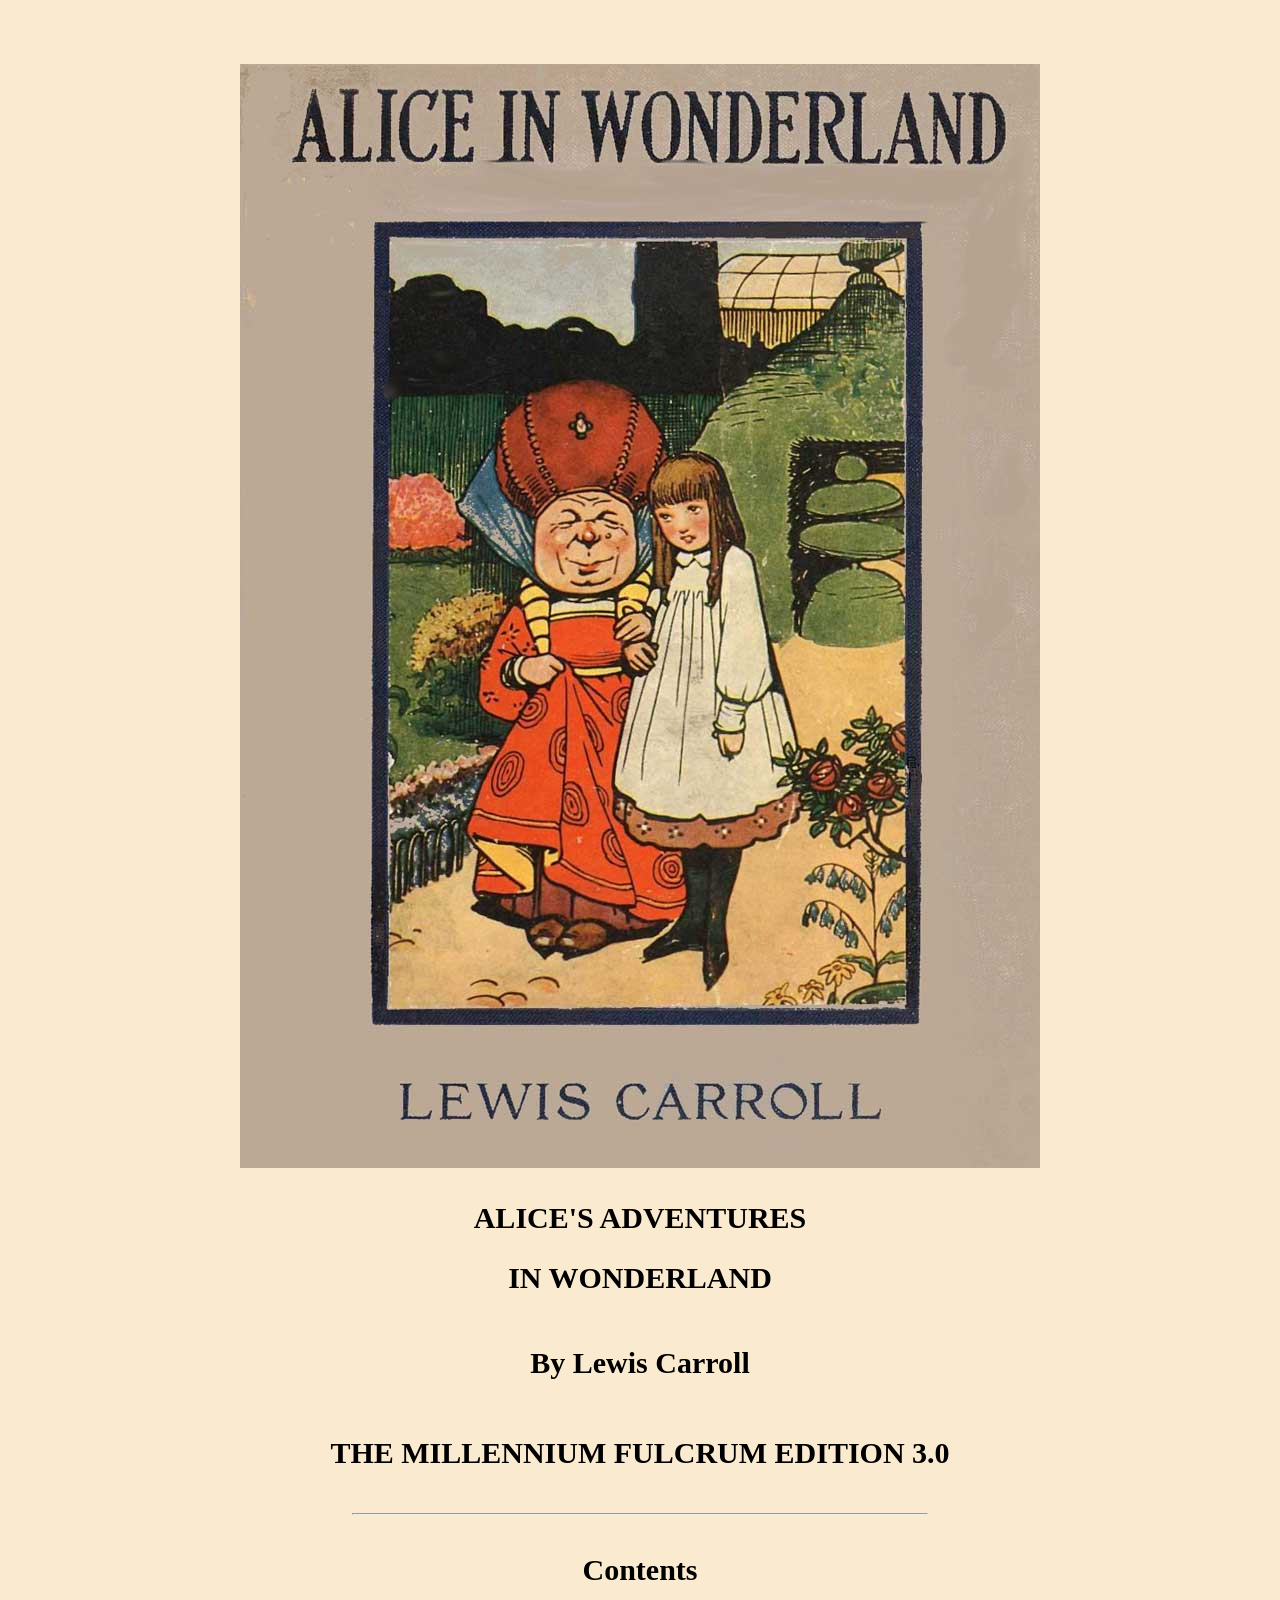
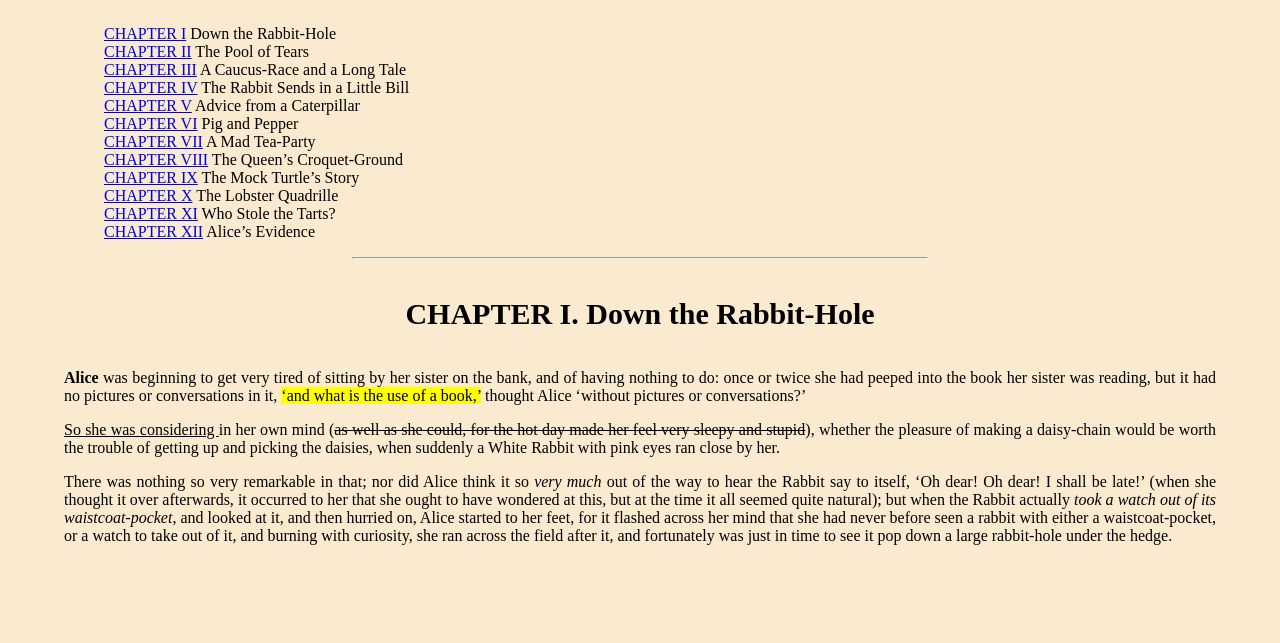
<file: app_module1/index.html>
<!DOCTYPE html>
<html lang="en">
<head> <!--Самый главный тег на странице--> 
    <meta charset="UTF-8"><!-- Кодировка -->
    <meta http-equiv="X-UA-Compatible" content="IE=edge"><!-- для отображение в IE -->
    <meta name="viewport" content="width=device-width, initial-scale=1.0"> <!-- для красивого отображения на телефоне -->
    <meta name="discription" content="Это мой первый пример страницы"><!-- Описание страницы -->
    <meta name="author" content="Кирилл"><!--Автор -->
    <title>Document</title>
    <link rel="stylesheet" href="css/style.css">
</head>
<body>
    <img src="img/cover.jpg" alt="">
    <h1>ALICE'S ADVENTURES<br> <!-- Перенос строки -->IN WONDERLAND </h1>
    <h2>By Lewis Carroll</h2>
    <h3>THE MILLENNIUM FULCRUM EDITION 3.0</h3>
    <hr>
    <h2>Contents</h2>
    <nav>
      <ol >  <!-- type="I" start="1" -->
            <li><a href="#">chapter I</a> Down the Rabbit-Hole</li>
            <li><a href="#">chapter II</a> The Pool of Tears</li>
            <li><a href="#">chapter III</a> A Caucus-Race and a Long Tale</li>
            <li><a href="#">chapter IV</a> The Rabbit Sends in a Little Bill</li>
            <li><a href="#">chapter V</a> Advice from a Caterpillar</li>
            <li><a href="#">chapter VI</a> Pig and Pepper</li>
            <li><a href="#">chapter VII</a> A Mad Tea-Party</li>
            <li><a href="#">chapter VIII</a> The Queen’s Croquet-Ground</li>
            <li><a href="#">chapter IX</a> The Mock Turtle’s Story</li>
            <li><a href="#">chapter X</a> The Lobster Quadrille</li>
            <li><a href="#">chapter XI</a> Who Stole the Tarts?</li>
            <li><a href="#">chapter XII</a> Alice’s Evidence</li>
            
        </ol>
    </nav>
    <hr>
    <h2 class="chapter">CHAPTER I. Down the Rabbit-Hole</h2>

<!-- H<sub>2</sub>O Для написания цифр/букв в нижнем регистре  -->
<!-- m<sup>3</sup>Для написания цифр/букв в верхнем регистре  -->

<p><b>Alice</b><!--Жирный шрифт  --> was beginning to get very tired of sitting by her sister on the bank, and of having nothing to do: once or twice she had peeped into the book her sister was reading, but it had no pictures or conversations in it, <mark>‘and what is the use of a book,’</mark> thought Alice <span class="text">‘without pictures or conversations?’</span><p>
<p><u>So she was considering </u><!-- Подчеркивание -->in her own mind (<s>as well as she could, for the hot day made her feel very sleepy and stupid</s>)<!-- Зачеркивание -->, whether the pleasure of making a daisy-chain would be worth the trouble of getting up and picking the daisies, when suddenly a White Rabbit with pink eyes ran close by her.</p>
<p>There was nothing <span>so very</span> <!-- Логический курсив -->remarkable in that; nor did Alice think it so <em>very much</em> out of the way to hear the Rabbit say to itself, ‘Oh dear! Oh dear! I shall be late!’ (when she thought it over afterwards, it occurred to her that she ought to have wondered at this, but at the time it all seemed quite natural); but when the Rabbit actually <i>took a watch out of its waistcoat-pocket</i><!-- Курсив -->, and looked at it, and then hurried on, Alice started to her feet, for it flashed across her mind that she had never before seen a rabbit with either a waistcoat-pocket, or a watch to take out of it, and burning with curiosity, she ran across the field after it, and fortunately was just in time to see it pop down a large rabbit-hole under the hedge.  </p> 
    
<header></header><!-- Шапка -->
<nav></nav><!-- Навигационное меню -->
<article></article> <!-- Оформление записи в блоге -->
<section></section><!-- Секции на сайте -->
<aside></aside> <!-- Боковая колонка с информацией -->
<main></main><!-- Основное содержание документа -->
<address></address><!-- Адрес компании/фирмы -->
<footer></footer><!-- подвал сайта -->
<wbr><!-- перенос строки -->
<time></time><!-- Время -->

</body>
</html>
</file>
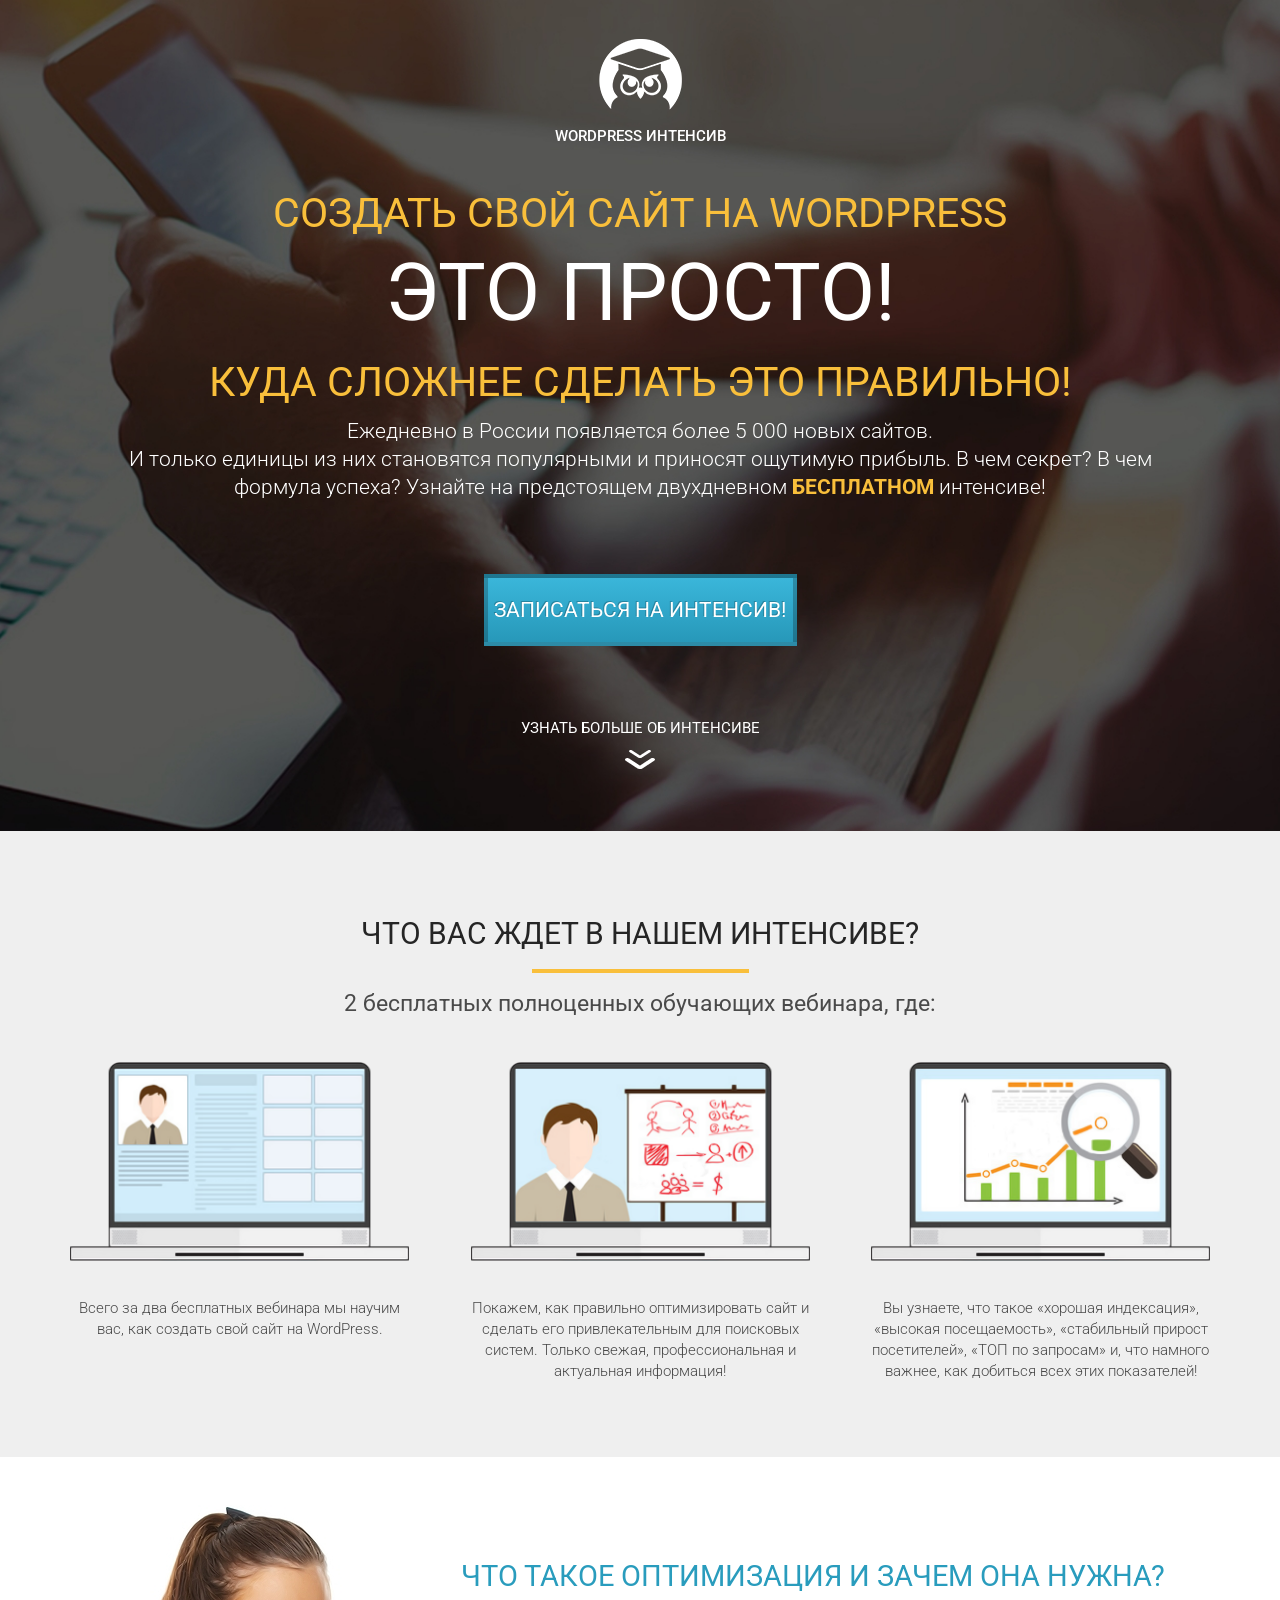
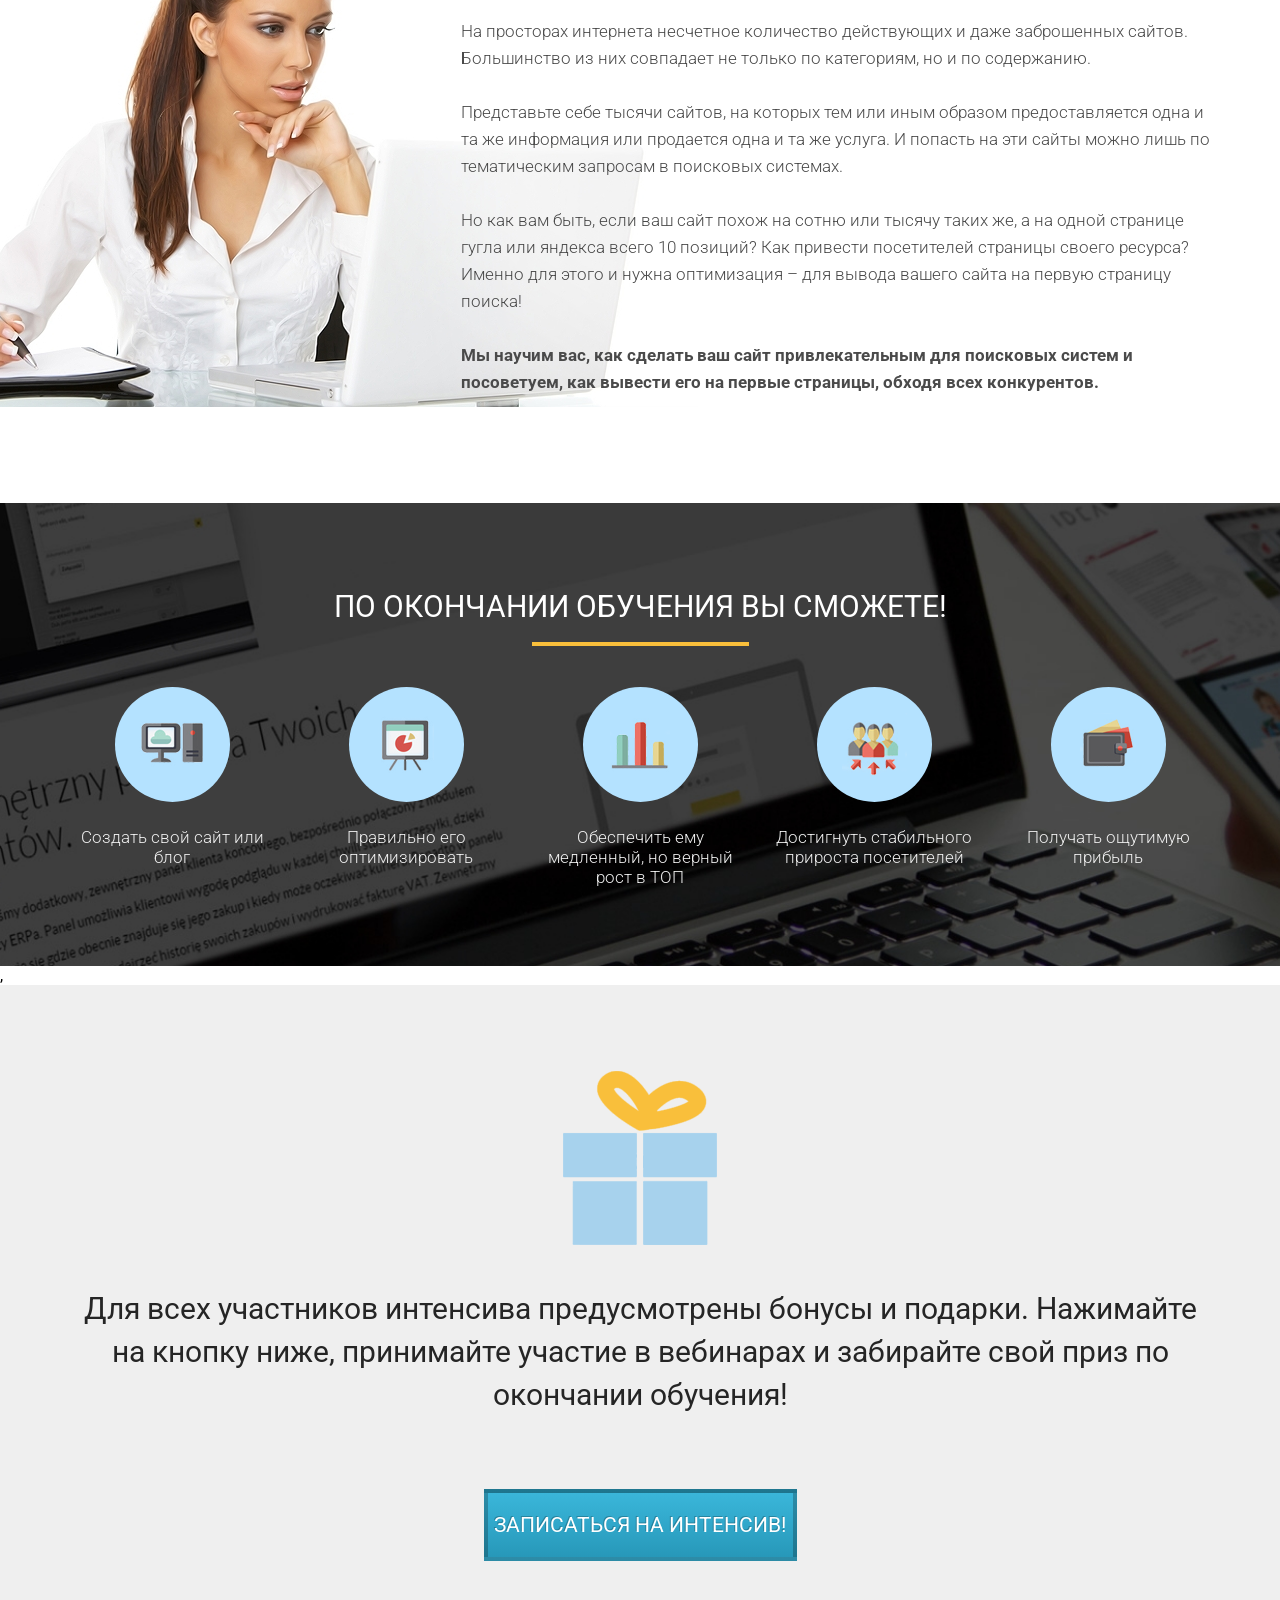
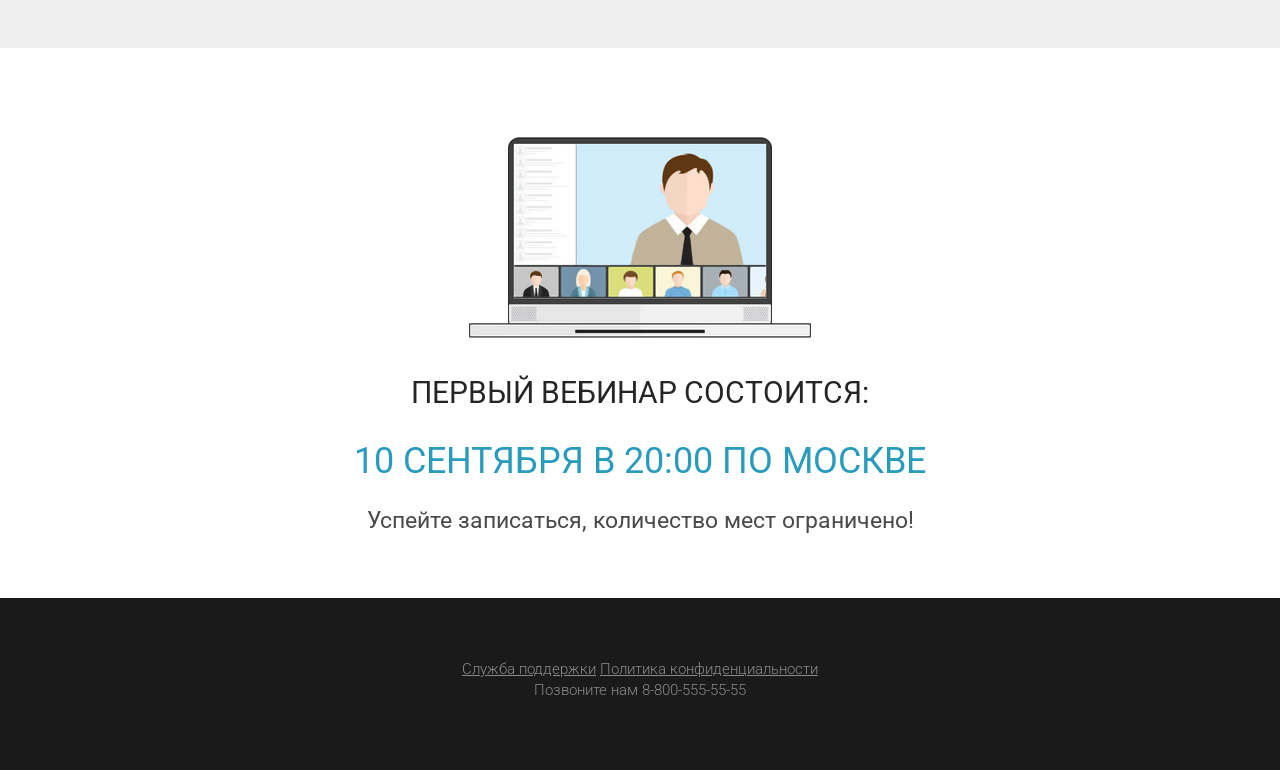
<file: app_module2/index.html>
<!DOCTYPE html>
<html lang="en">
<head>
    <meta charset="UTF-8">
    <meta http-equiv="X-UA-Compatible" content="IE=edge">
    <meta name="viewport" content="width=device-width, initial-scale=1.0">
    <title>Wordpress интенсив</title>
    <link href="https://fonts.googleapis.com/css?family=Roboto:300,400,700&amp;subset=cyrillic-ext" rel="stylesheet">
    <link rel="stylesheet" href="css/style.css">
</head>
<body>
    <section class="promo">
        <div class="container">
            <div class="logo">
                <img src="icons/logo.png" alt="logo" class="logo_img">
                <div class="logo_text">WordPress интенсив</div>
            </div>

            <h1 class="title">Создать свой сайт на WordPress</h1>
            <div class="simple">
                <h2 class="title_big">это просто!</h2>
                <div class="line"></div>
            </div>
            <h2 class="title">Куда сложнее сделать это правильно!</h2>

            <div class="promo_text">Ежедневно в России появляется более 5 000 новых сайтов.<br>
                И только единицы из них становятся популярными и приносят ощутимую прибыль. В чем секрет? В чем формула успеха? Узнайте на предстоящем двухдневном <span>БЕСПЛАТНОМ</span> интенсиве!</div>

            <button class="promo_btn">Записаться на интенсив!</button>

            <div class="more">
                <div class="more_text">узнать больше об интенсиве</div>
                <img src="icons/arrow_down.png" alt="down" class="more_img">
            </div>
        </div>
    </section>

    <section class="waiting">
        <div class="container">
            <h2 class="waiting_header">Что вас ждет в нашем интенсиве?</h2>
            <div class="waiting_divider"></div>
            <div class="waiting_subheader">2 бесплатных полноценных обучающих вебинара, где:</div>

            <div class="waiting_wrapper">
                <div class="waiting_item">
                    <img src="img/waiting/1.png" alt="1" class="waiting_img">
                    <div class="waiting_descr">Всего за два бесплатных вебинара мы научим вас, как создать свой сайт на WordPress. </div>
                </div>
                <div class="waiting_item">
                    <img src="img/waiting/2.png" alt="2" class="waiting_img">
                    <div class="waiting_descr">Покажем, как правильно оптимизировать сайт и сделать его привлекательным для поисковых систем. Только свежая, профессиональная и 
                        актуальная информация! </div>
                </div>
                <div class="waiting_item">
                    <img src="img/waiting/3.png" alt="" class="waiting_img">
                    <div class="waiting_descr">Вы узнаете, что такое «хорошая индексация»,
                        «высокая посещаемость», «стабильный прирост посетителей», «ТОП по запросам» и, что намного важнее, как добиться всех этих показателей!</div>
                </div>
            </div>
        </div>
    </section>
    <section class="optimization">
        <div class="container">
            <h2 class="optimization_header">Что такое оптимизация и зачем она нужна?</h2>
            <div class="optimization_text">
                На просторах интернета несчетное количество действующих и даже заброшенных сайтов. Большинство из них совпадает не только по категориям, но и по содержанию.
                <br><br>
                Представьте себе тысячи сайтов, на которых тем или иным образом предоставляется одна и та же информация или продается одна и та же услуга. И попасть на эти сайты можно лишь по тематическим запросам в поисковых системах. 
                <br><br>
                Но как вам быть, если ваш сайт похож на сотню или тысячу таких же, а на одной странице гугла или яндекса всего 10 позиций? Как привести посетителей страницы своего ресурса? Именно для этого и нужна оптимизация – для вывода вашего сайта на первую страницу поиска! 
                <br><br>
                <span>Мы научим вас, как сделать ваш сайт привлекательным для поисковых систем и посоветуем, как вывести его на первые страницы, обходя всех конкурентов.</span>
            </div>
            <img src="img/bg/woman_bg.jpg" alt="woman" class="optimization_img">
        </div>
    </section>

    <section class="finish">
        <div class="container">
            <h2 class="finish_header">По окончании обучения Вы сможете!</h2>
            <div class="finish_divider"></div>

            <div class="finish_wrapper">

                <div class="finish_item">
                    <div class="finish_round">
                        <img src="icons/finish/1.png" alt="1" class="finish_icon">
                    </div>
                    <div class="finish_descr">Создать свой сайт или блог</div>
                </div>

                <div class="finish_item">
                    <div class="finish_round">
                        <img src="icons/finish/2.png" alt="2" class="finish_icon">
                    </div>
                    <div class="finish_descr">Правильно его оптимизировать</div>
                </div>
                <div class="finish_item">
                    <div class="finish_round">
                        <img src="icons/finish/3.png" alt="3" class="finish_icon">
                    </div>
                    <div class="finish_descr">Обеспечить ему медленный, но верный рост в ТОП</div>
                </div>
                <div class="finish_item">
                    <div class="finish_round">
                        <img src="icons/finish/4.png" alt="4" class="finish_icon">
                    </div>
                    <div class="finish_descr">Достигнуть стабильного прироста посетителей</div>
                </div>
                <div class="finish_item">
                    <div class="finish_round">
                        <img src="icons/finish/5.png" alt="5" class="finish_icon">
                    </div>
                    <div class="finish_descr">Получать ощутимую прибыль</div>
                </div>
            </div>
        </div>
    </section>,

    <section class="gift">
        <div class="container">
            <img src="icons/gift.png" alt="gift" class="gift_img">
            <div class="gift_text">Для всех участников интенсива предусмотрены бонусы и подарки. Нажимайте на кнопку ниже, принимайте участие в вебинарах и забирайте свой приз по окончании обучения!</div>
            <button class="gift_btn">Записаться на интенсив!</button>
        </div>
    </section>

    <section class="first">
        <div class="container">
            <img src="img/first_webinar/first.png" alt="first" class="first_img">
            <div class="first_text">Первый вебинар состоится:</div>
            <h2 class="date">10 сентября в 20:00 по Москве</h2>
            <div class="first_subtitle">Успейте записаться, количество мест ограничено!</div>
        </div>
    </section>

    <footer>
        <div class="info">
            <div class="info_links">
                <a href="#" class="underlined">Служба поддержки</a><!-- # в ссылках используется как заглушка. Когда мы никуда не хотим переходить -->
                <a href="#" class="underlined">Политика конфиденциальности</a>
            </div>
            Позвоните нам <a href="tel:+88005555555">8-800-555-55-55</a><!-- Ссылки можно создавать для быстрых звонков и отправки электронных писем (mailto) -->
        </div>
    </footer>
</body>
</html>
</file>
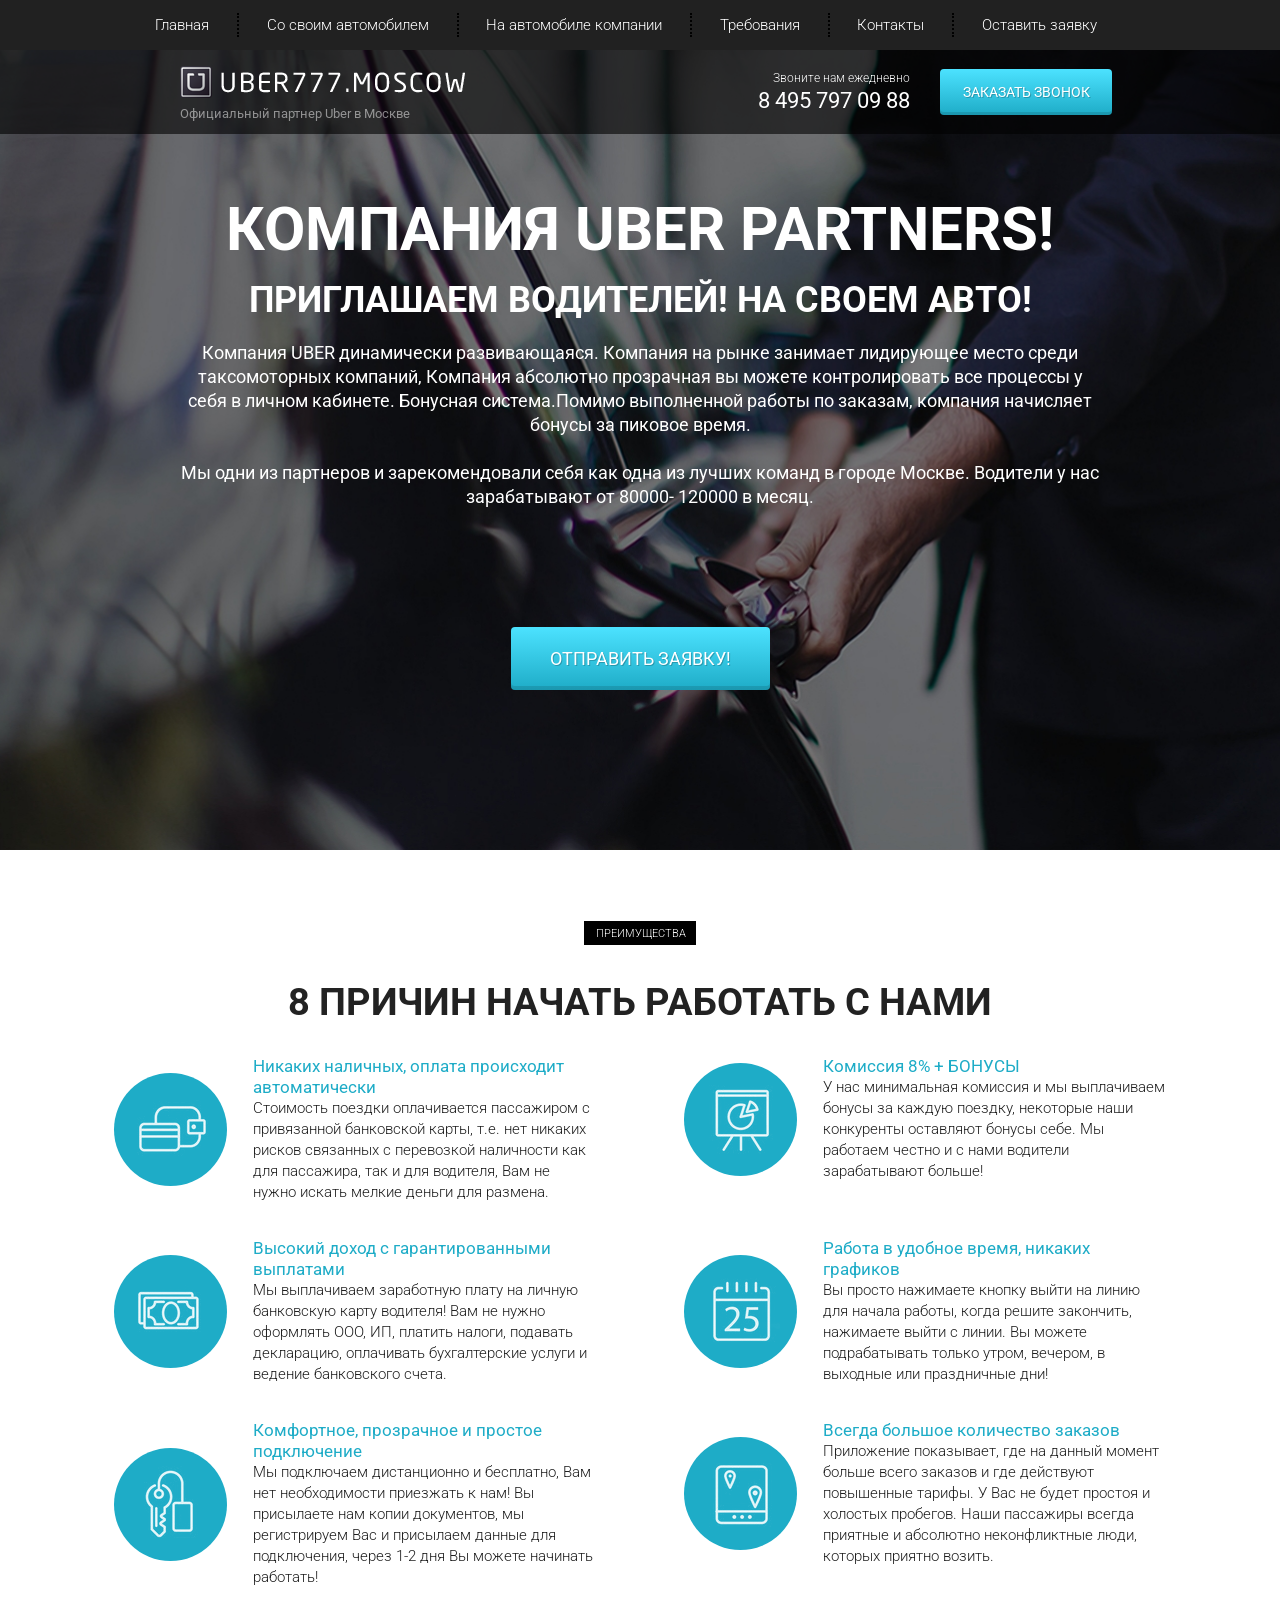
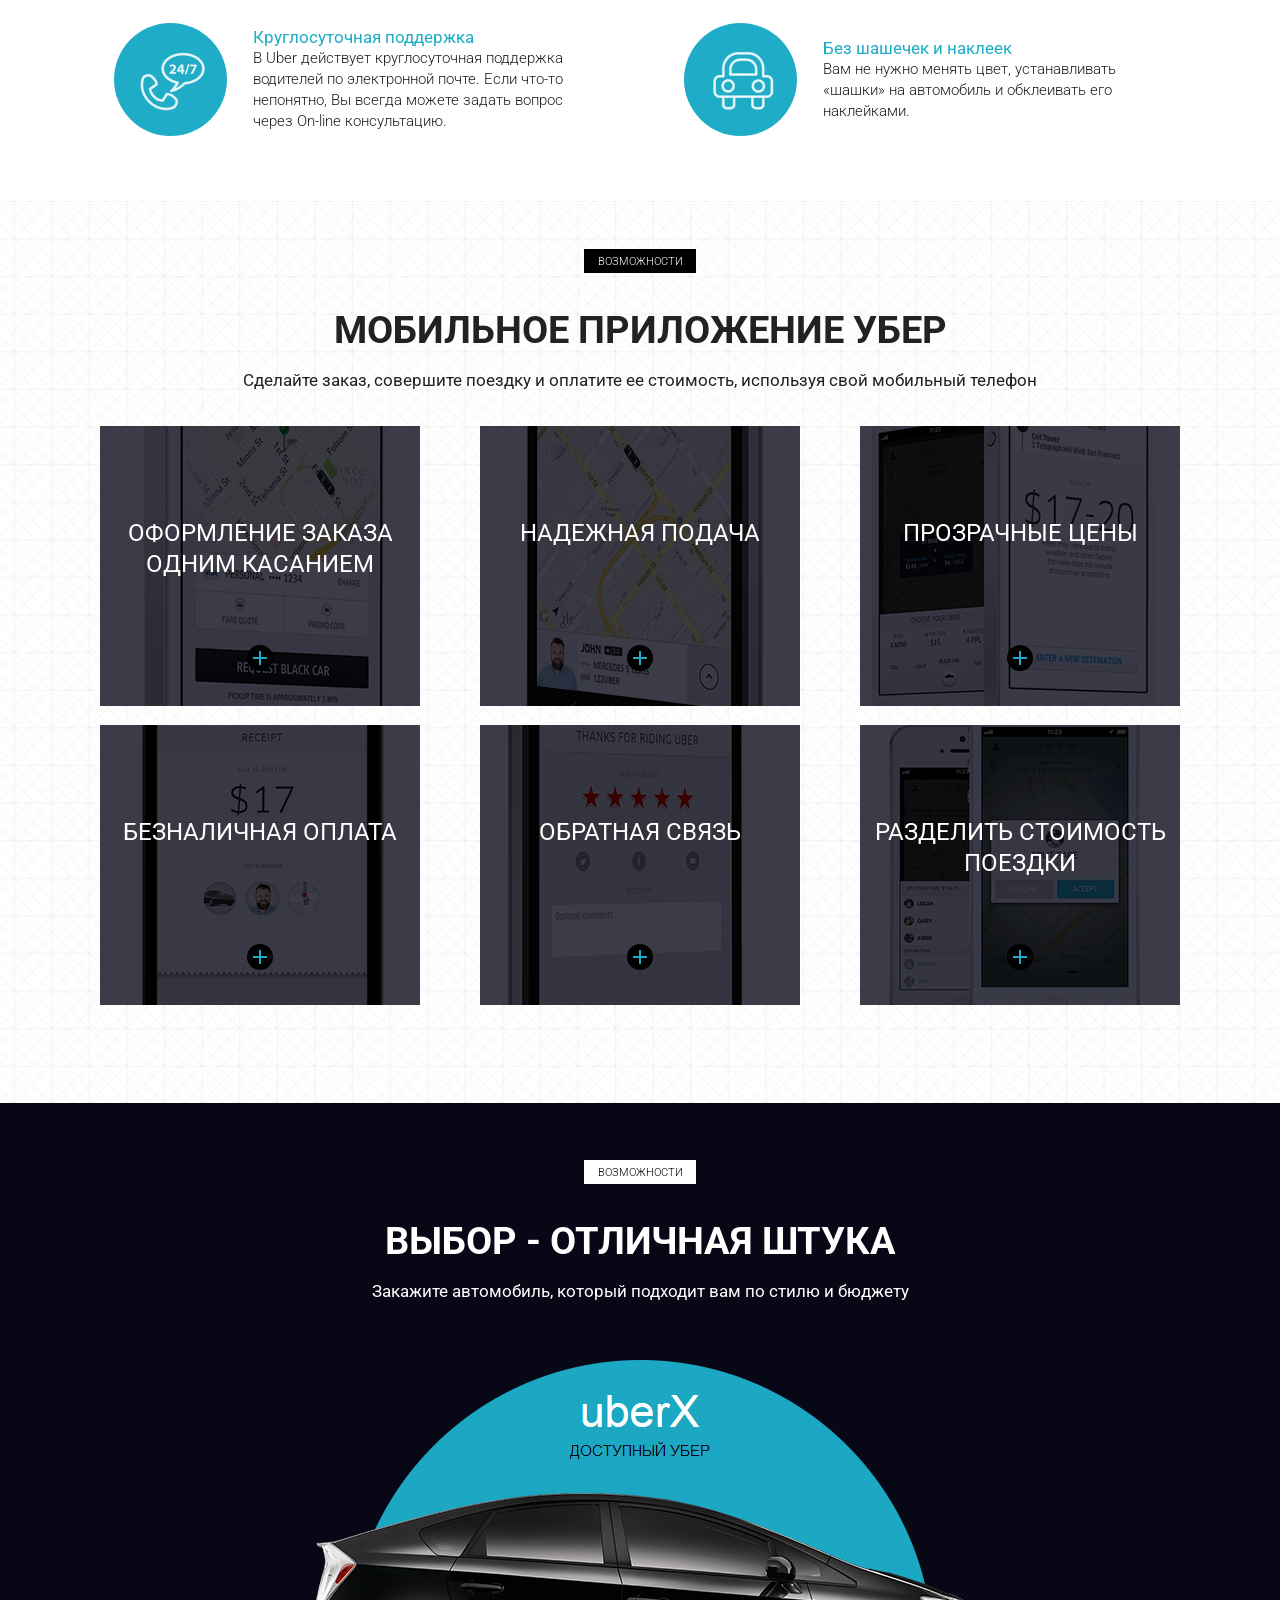
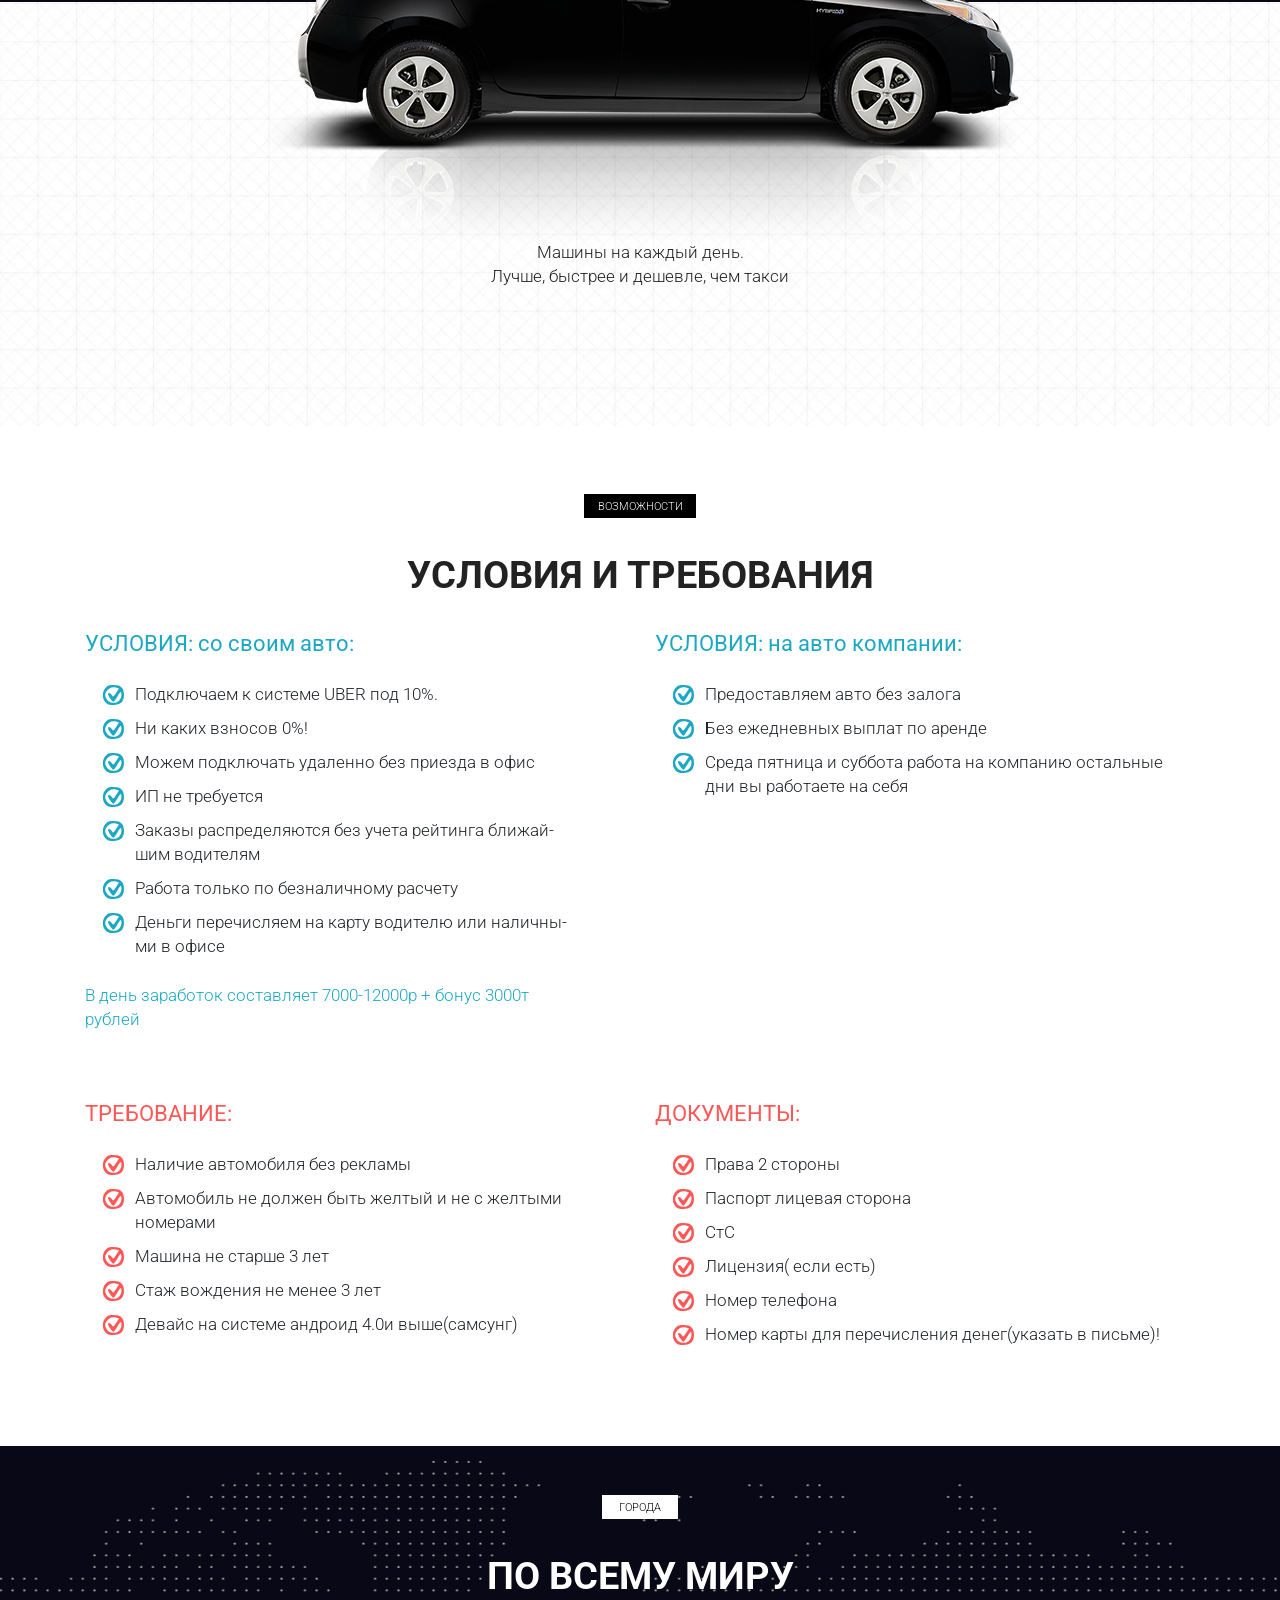
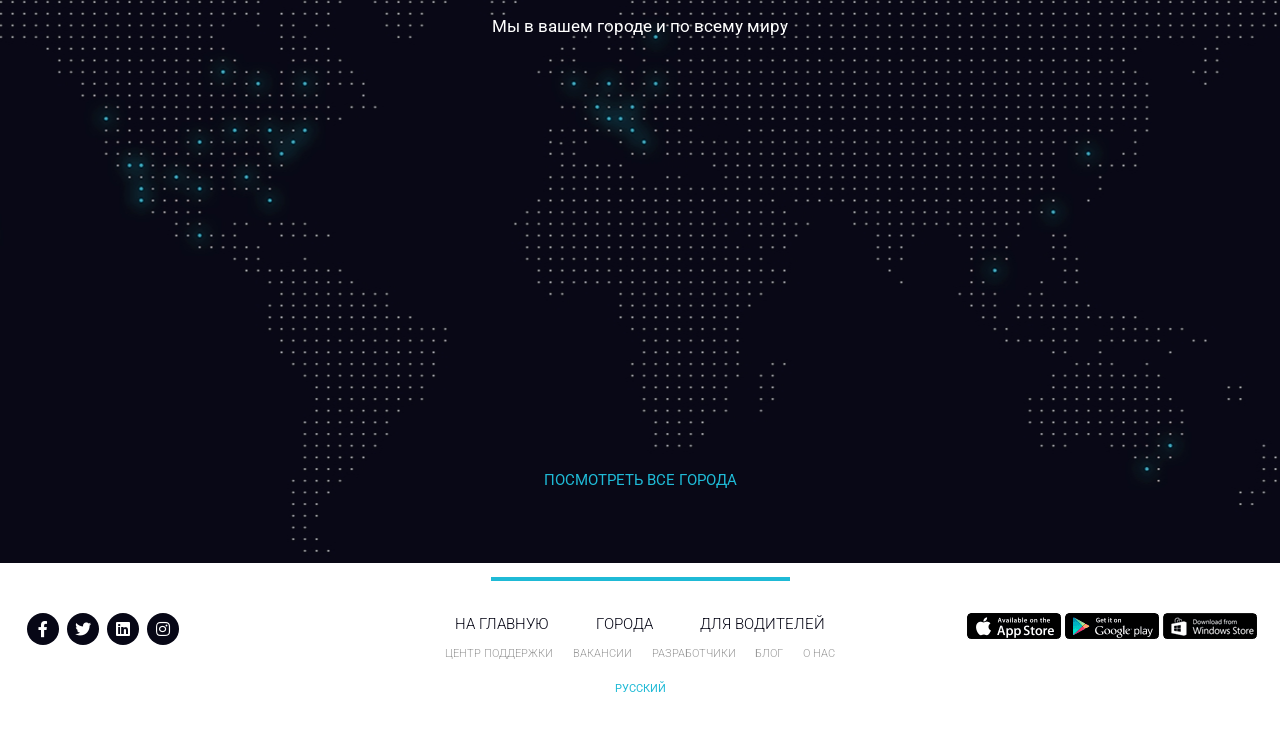
<file: app_module3/src/index.html>
<!DOCTYPE html>
<html lang="en">
<head>
    <meta charset="UTF-8">
    <meta http-equiv="X-UA-Compatible" content="IE=edge">
    <meta name="viewport" content="width=device-width, initial-scale=1.0">
    <title>Uber</title>
    <link href="https://fonts.googleapis.com/css?family=Roboto:300,400,700&amp;subset=cyrillic-ext" rel="stylesheet">
    <link rel="stylesheet" href="css/bootstrap-reboot.min.css">
    <link rel="stylesheet" href="css/bootstrap-grid.min.css">
     <link rel="stylesheet" href="https://use.fontawesome.com/releases/v5.8.2/css/all.css" integrity="sha384-oS3vJWv+0UjzBfQzYUhtDYW+Pj2yciDJxpsK1OYPAYjqT085Qq/1cq5FLXAZQ7Ay" crossorigin="anonymous">
    <link rel="stylesheet" href="css/style.min.css">
</head>
<body>
    <header>
        <nav>
            <div class="container">
                <ul class="menu">
                    <li class="menu_item"><a href="#" class="menu_link">Главная</a></li>
                    <li class="menu_item"><a href="#require" class="menu_link">Со своим автомобилем</a></li>
                    <li class="menu_item"><a href="#require" class="menu_link">На автомобиле компании</a></li>
                    <li class="menu_item"><a href="#" class="menu_link">Требования</a></li>
                    <li class="menu_item"><a href="#" class="menu_link">Контакты</a></li>
                    <li class="menu_item"><a href="#" class="menu_link">Оставить заявку</a></li>
                </ul>
            </div>
            <div class="hamburger">
                <span></span>
                <span></span>
                <span></span>
            </div>
        </nav>
        <div class="subheader">
            <div class="container">
                <div class="row">
                    <div class="col-6 col-md-4 offset-md-1">
                        <a href="#" class="subheader_logo"><img src="icons/logo.png" alt="logo"></a>
                        <div class="subheader_official">Официальный партнер Uber в Москве</div>
                    </div>
    
                    <div class="xs-hidden col-md-3 offset-md-1 col-xl-2 offset-xl-2">
                        <div class="subheader_call">Звоните нам ежедневно</div>
                        <a href="tel:84957970988" class="subheader_phone">8 495 797 09 88</a>
                    </div>
    
                    <div class="col-6 col-md-3">
                        <a href="tel:84957970988" class="xs-visible subheader_phone">8 495 797 09 88</a>
                        <button class="subheader_btn">заказать звонок</button>
                    </div>
                </div>
            </div>
        </div>
    </header>

    <section class="promo">
        <div class="container">
            <div class="row">
                <div class="col-md-12 offset-md-0 col-lg-10 offset-lg-1">
                    <h1 class="promo_header">КОМПАНИЯ UBER PARTNERS!</h1>
                    <h2 class="promo_subheader">ПРИГЛАШАЕМ ВОДИТЕЛЕЙ! НА СВОЕМ АВТО!</h2>
                    <div class="promo_descr">
                        Компания UBER  динамически развивающаяся. Компания на рынке занимает лидирующее место среди
                        таксомоторных компаний, Компания абсолютно прозрачная вы можете контролировать все процессы у себя в личном кабинете. Бонуcная система.Помимо выполненной работы по заказам, компания начисляет бонусы за
                        пиковое время.
                        <br><br>
                        Мы одни из партнеров и зарекомендовали себя как одна из лучших команд в городе Москве.  Водители у нас
                        зарабатывают от 80000- 120000 в месяц.
                    </div>
                    <button class="promo_btn">ОТПРАВИТЬ ЗАЯВКУ!</button>
                </div>
            </div>
        </div>
    </section>

    <section class="reasons">
        <div class="container">
            <div class="label">преимущества</div>
            <h2 class="title">8 причин начать работать с нами</h2>
            <div class="row">

                <div class="col-md-6">
                    <div class="reasons_block">
                        <div class="reasons_round">
                            <img src="icons/reasons/reason_1.png" alt="reason">
                        </div>
                        <div class="reasons_descr">
                            <div class="reasons_subtitle">Никаких наличных, оплата происходит автоматически</div>
                            <div class="reasons_text">
                                Стоимость поездки оплачивается пассажиром с привязанной банковской карты, т.е. нет никаких рисков связанных с перевозкой наличности как для пассажира, так и для водителя, Вам не нужно искать мелкие деньги для размена.
                            </div>
                        </div>
                    </div>
                </div>

                <div class="col-md-6">
                    <div class="reasons_block">
                        <div class="reasons_round">
                            <img src="icons/reasons/reason_2.png" alt="reason">
                        </div>
                        <div class="reasons_descr">
                            <div class="reasons_subtitle">Комиссия 8% + БОНУСЫ</div>
                            <div class="reasons_text">
                                У нас минимальная комиссия и мы выплачиваем бонусы за каждую поездку, некоторые наши конкуренты оставляют бонусы себе. Мы работаем честно и с нами водители зарабатывают больше!
                            </div>
                        </div>
                    </div>
                </div>

                <div class="col-md-6">
                    <div class="reasons_block">
                        <div class="reasons_round">
                            <img src="icons/reasons/reason_3.png" alt="reason">
                        </div>
                        <div class="reasons_descr">
                            <div class="reasons_subtitle">Высокий доход с гарантированными выплатами</div>
                            <div class="reasons_text">
                                Мы выплачиваем заработную плату на личную банковскую карту водителя! Вам не нужно оформлять ООО, ИП, платить налоги, подавать декларацию, оплачивать бухгалтерские услуги и ведение банковского счета.
                            </div>
                        </div>
                    </div>
                </div>

                <div class="col-md-6">
                    <div class="reasons_block">
                        <div class="reasons_round">
                            <img src="icons/reasons/reason_4.png" alt="reason">
                        </div>
                        <div class="reasons_descr">
                            <div class="reasons_subtitle">Работа в удобное время, никаких графиков</div>
                            <div class="reasons_text">
                                Вы просто нажимаете кнопку выйти на линию для начала работы, когда решите закончить, нажимаете выйти с линии. Вы можете подрабатывать только утром, вечером, в выходные или праздничные дни!
                            </div>
                        </div>
                    </div>
                </div>

                <div class="col-md-6">
                    <div class="reasons_block">
                        <div class="reasons_round">
                            <img src="icons/reasons/reason_5.png" alt="reason">
                        </div>
                        <div class="reasons_descr">
                            <div class="reasons_subtitle">Комфортное, прозрачное и простое подключение</div>
                            <div class="reasons_text">
                                Мы подключаем дистанционно и бесплатно, Вам нет необходимости приезжать к нам! Вы присылаете нам копии документов, мы регистрируем Вас и присылаем данные для подключения, через 1-2 дня Вы можете начинать работать!
                            </div>
                        </div>
                    </div>
                </div>

                <div class="col-md-6">
                    <div class="reasons_block">
                        <div class="reasons_round">
                            <img src="icons/reasons/reason_6.png" alt="reason">
                        </div>
                        <div class="reasons_descr">
                            <div class="reasons_subtitle">Всегда большое количество заказов</div>
                            <div class="reasons_text">
                                Приложение показывает, где на данный момент больше всего заказов и где действуют повышенные тарифы. У Вас не будет простоя и холостых пробегов. Наши пассажиры всегда приятные и абсолютно неконфликтные люди, которых приятно возить.
                            </div>
                        </div>
                    </div>
                </div>

                <div class="col-md-6">
                    <div class="reasons_block">
                        <div class="reasons_round">
                            <img src="icons/reasons/reason_7.png" alt="reason">
                        </div>
                        <div class="reasons_descr">
                            <div class="reasons_subtitle">Круглосуточная поддержка</div>
                            <div class="reasons_text">
                                В Uber действует круглосуточная поддержка водителей по электронной почте. Если что-то непонятно, Вы всегда можете задать вопрос через On-line консультацию.
                            </div>
                        </div>
                    </div>
                </div>

                <div class="col-md-6">
                    <div class="reasons_block">
                        <div class="reasons_round">
                            <img src="icons/reasons/reason_8.png" alt="reason">
                        </div>
                        <div class="reasons_descr">
                            <div class="reasons_subtitle">Без шашечек и наклеек</div>
                            <div class="reasons_text">
                                Вам не нужно менять цвет, устанавливать «шашки» на автомобиль и обклеивать его наклейками.
                            </div>
                        </div>
                    </div>
                </div>
            </div>
        </div>
    </section>

    <section class="mobile">
        <div class="container">
            <div class="label">возможности</div>
            <h2 class="title">мобильное приложение убер</h2>
            <div class="subtitle">Сделайте заказ, совершите поездку и оплатите ее стоимость, используя свой мобильный телефон</div>

            <div class="row">
                <div class="col-md-6 col-lg-4">
                    <div class="mobile_item mobile_item_1">
                        <div class="mobile_item_subtitle">
                            оформление заказа одним касанием
                        </div>
                        <div class="mobile_item_plus"></div>
                    </div>
                </div>
				
                <div class="col-md-6 col-lg-4">
                    <div class="mobile_item mobile_item_2">
                        <div class="mobile_item_subtitle">
                            надежная подача
                        </div>
                        <div class="mobile_item_plus"></div>
                    </div>
                </div>
                <div class="col-md-6 col-lg-4">
                    <div class="mobile_item mobile_item_3">
                        <div class="mobile_item_subtitle">
                            прозрачные цены
                        </div>
                        <div class="mobile_item_plus"></div>
                    </div>
                </div>
                <div class="col-md-6 col-lg-4">
                    <div class="mobile_item mobile_item_4">
                        <div class="mobile_item_subtitle">
                            безналичная оплата
                        </div>
                        <div class="mobile_item_plus"></div>
                    </div>
                </div>
                <div class="col-md-6 col-lg-4">
                    <div class="mobile_item mobile_item_5">
                        <div class="mobile_item_subtitle">
                            обратная связь
                        </div>
                        <div class="mobile_item_plus"></div>
                    </div>
                </div>
                <div class="col-md-6 col-lg-4">
                    <div class="mobile_item mobile_item_6">
                        <div class="mobile_item_subtitle">
                            разделить стоимость поездки
                        </div>
                        <div class="mobile_item_plus"></div>
                    </div>
                </div>
            </div>
        </div>
    </section>

    <section class="choice">
        <div class="container">
            <div class="black"></div>
            <div class="label label_white">возможности</div>
            <h2 class="title title_white hidden-320"> Выбор - отличная штука</h2>
            <div class="subtitle subtitle_white hidden-320">Закажите автомобиль, который подходит вам по стилю и бюджету</div>

            <img src="img/car.png" alt="uber_car" class="choice_img">
            <div class="choice_descr">
                Машины на каждый день.<br>
                Лучше, быстрее и дешевле, чем такси
            </div>
        </div>
    </section>

    <section class="require">
        <div class="container">
            <div class="label">возможности</div>
            <h2 class="title">условия и требования</h2>
            <div class="row">

                <div class="col-md-6">
                    <div class="require_block">
                        <div class="require_title">
                            УСЛОВИЯ: со своим авто:
                        </div>
                        <ul class="require_list">
                            <li>Подключаем к системе UBER  под 10%.</li>
                            <li>Ни каких взносов  0%!</li>
                            <li>Можем подключать удаленно без приезда в офис</li>
                            <li>ИП не требуется</li>
                            <li>Заказы распределяются без учета рейтинга ближай-<br>шим водителям</li>
                            <li>Работа только по безналичному расчету</li>
                            <li>Деньги перечисляем на карту водителю или наличны-<br>ми в офисе</li>
                        </ul>
                        <div class="require_descr">
                            В день заработок составляет 7000-12000р + бонус 3000т<br> рублей
                        </div>
                    </div>
                </div>
                
                <div class="col-md-6">
                    <div class="require_block">
                        <div class="require_title">
                            УСЛОВИЯ: на авто компании:
                        </div>
                        <ul class="require_list">
                            <li>Предоставляем авто без залога</li>
                            <li>Без ежедневных выплат по аренде</li>
                            <li>Среда пятница и суббота работа на компанию остальные дни вы работаете на себя</li>
                        </ul>
                    </div>
                </div>

                <div class="col-md-6">
                    <div class="require_block require_block_nmb warning">
                        <div class="require_title">
                            ТРЕБОВАНИЕ:
                        </div>
                        <ul class="require_list">
                            <li>Наличие автомобиля без рекламы</li>
                            <li>Автомобиль не должен быть желтый и не с желтыми номерами</li>
                            <li>Машина не старше 3 лет</li>
                            <li>Стаж вождения не менее 3 лет</li>
                            <li>Девайс на системе андроид 4.0и выше(самсунг)</li>
                        </ul>
                    </div>
                </div>

                <div class="col-md-6">
                    <div class="require_block require_block_nmb warning">
                        <div class="require_title">
                            ДОКУМЕНТЫ:
                        </div>
                        <ul class="require_list">
                            <li>Права 2 стороны</li>
                            <li>Паспорт лицевая сторона</li>
                            <li>СтС</li>
                            <li>Лицензия( если есть)</li>
                            <li>Номер телефона</li>
                            <li>Номер карты для перечисления денег(указать в письме)!</li>
                        </ul>
                    </div>
                </div>
            </div>
        </div>
    </section>

    <section class="world">
        <div class="container">
            <div class="label label_white label_min">города</div>
            <h2 class="title title_white">По всему миру</h2>
            <div class="subtitle subtitle_white">Мы в вашем городе и по всему миру</div>

            <a href="#" class="world_link">посмотреть все города</a>
        </div>
    </section>

    <footer>
        <div class="footer_divider"></div>
        <div class="footer_wrapper">
            <div>
                <div class="footer_social">
                    <a href="#" class="footer_social_item">
                        <i class="fab fa-facebook-f"></i>
                    </a>
                    <a href="#" class="footer_social_item">
                        <i class="fab fa-twitter"></i>
                    </a>
                    <a href="#" class="footer_social_item">
                        <i class="fab fa-linkedin"></i>
                    </a>
                    <a href="#" class="footer_social_item">
                        <i class="fab fa-instagram"></i>
                    </a>
                </div>
            </div>
            <div>
                <div class="footer_links">
                    <div class="footer_links_main">
                        <a href="#">на главную</a>
                        <a href="#">города</a>
                        <a href="#">для водителей</a>
                    </div>
                    <div class="footer_links_sub">
                        <a href="#">центр поддержки</a>
                        <a href="#">вакансии</a>
                        <a href="#">разработчики</a>
                        <a href="#">блог</a>
                        <a href="#">о нас</a>
                    </div>
                    <a href="#" class="footer_links_lang">Русский</a>
                </div>
            </div>
            <div>
                <div class="footer_mobile">
                    <a href="#">
                        <img src="img/app_store.png" alt="App Store">
                    </a>
                    <a href="#">
                        <img src="img/google_play.png" alt="Google play">
                    </a>
                    <a href="#">
                        <img src="img/windows_store.png" alt="Windows store">
                    </a>
                </div>
            </div>
        </div>
    </footer>
    <script src="js/script.js"></script>
</body>
</html>
</file>
<file: app_module1/css/style.css>
/* селектор {
    свойство: значение;
} */
* {
    box-sizing: border-box;
}

body {
    margin: 5%;
    background-color: #faebd0;
    text-align: justify;
}

h1, h2, h3 {
    color: rgba(0,0,0,1);
    text-align: center;
    /* font-weight: 900;/* Жирный текст */
    /* font-style: italic;наклон текста */
    /* text-decoration: underline; *//* наклон подчеркнутый */
    /* text-decoration: line-through;наклон зачеркнутый */ 
    font-size: 30px;
    line-height: 2;
}

hr {
    width: 50%;
    text-align: center;
}
img {
    display: block;
    margin: 0 auto;
}
nav {
    /* static, relative, absolute, fixed, inherit */
    position: inherit;
    left: 0;
    top: 50px;
    /* bottom, top, left, right */
}

li {
    list-style-type: none;
}

a{
    text-transform: uppercase;
}
</file>
<file: app_module2/css/style.css>
* {
    margin: 0;
    padding: 0;
    box-sizing: border-box;
    font-family: 'Roboto', sans-serif;
}

.container {
    position: relative;
    width: 1140px;
    margin: 0 auto;
}

.promo {
    min-height: 800px;
    background: url('../img/bg/main_bg.jpg') center center/cover no-repeat;
    padding: 39px 0 62px 0;
}

.logo .logo_img {
    display: block;
    margin: 0 auto;
}

.logo .logo_text {
    color: #ffffff;
    font-family: Roboto;
    font-size: 15px;
    font-weight: 500;
    line-height: 24px;
    text-transform: uppercase;
    text-align: center;
    margin-top: 14px;
}

h1 {
    margin-top: 53px;
}

.title {
    color: #f9bf3b;
    font-size: 41px;
    font-weight: 400;
    line-height: 24px;
    text-transform: uppercase;
    text-align: center;
}

h2.title {
    margin-top: 30px;
}

.simple .title_big {
    color: #ffffff;
    font-size: 80px;
    font-weight: 400;
    text-transform: uppercase;
    text-align: center;
    margin-top: 21px;
}

.promo .promo_text {
    padding: 0 13px;
    margin-top: 23px;
    color: #ffffff;
    font-size: 21px;
    font-weight: 300;
    line-height: 28px;
    font-weight: 300;
    text-align: center;
}

.promo .promo_text span {
    color: #f9bf3b;
    font-weight: 700;
}

.promo .promo_btn, .gift .gift_btn {
    display: block;
    margin: 0px auto;
    margin-top: 73px;
    width: 313px;
    height: 72px;
    box-shadow: inset 0 0 0 rgba(0, 0, 0, 0.18);
    border: 4px solid rgba(0, 0, 0, 0.23);
    background-image: linear-gradient(to top, #2798b9 0%, #3ab6da 100%);
    text-shadow: -1px -1px 0 rgba(0, 0, 0, 0.22);
    color: #ffffff;
    font-size: 21px;
    font-weight: 400;
    line-height: 24px;
    text-transform: uppercase;
    cursor: pointer;
    outline: none;
}

.more {
    margin-top: 73px;
}

.more .more_text {
    color: #ffffff;
    font-size: 15px;
    font-weight: 400;
    text-transform: uppercase;
    text-align: center;
}

.more .more_img {
    display: block;
    margin: 0 auto;
    margin-top: 13px;
}

.waiting {
    min-height: 604px;
    background-color: #efefef;
    padding: 85px 0 75px 0;
}

.waiting .waiting_header, .finish .finish_header  {
    color: #252525;
    font-size: 30px;
    font-weight: 400;
    text-transform: uppercase;
    text-align: center;
}

.finish .finish_header {
    color: #fff;
}


.waiting .waiting_divider, .finish .finish_divider {
    width: 217px;
    height: 4px;
    background-color: #f9bf3b;
    margin: 0 auto;
    margin-top: 18px;
}
.waiting .waiting_subheader {
    margin-top: 17px;
    color: #4a4a4a;
    font-size: 23px;
    font-weight: 400;
    text-align: center;
}

.waiting .waiting_wrapper {
    display: flex;
    justify-content: space-between;
    margin-top: 45px;
}

.waiting .waiting_wrapper .waiting_item {
    width: 339px;
    text-align: center;
}
.waiting .waiting_wrapper .waiting_item .waiting_img {
    width: 100%;
}

.waiting .waiting_wrapper .waiting_item .waiting_descr {
    margin-top: 33px;
    color: #4a4a4a;
    font-size: 15px;
    font-weight: 300;
    line-height: 21px;
}

.optimization {
    min-height: 550px;
    padding: 102px 0 107px 0;
}

.optimization .optimization_header {
    margin-left: 391px;
    color: #299cbd;
    font-size: 29px;
    font-weight: 400;
    text-transform: uppercase;
}
.optimization .optimization_text {
    margin-top: 25px;
    margin-left: 391px;
    color: #4a4a4a;
    font-size: 17px;
    font-weight: 300;
    line-height: 27px;
    font-weight: 300;
}
.optimization .optimization_text span {
    font-weight: 700;
}

.optimization .optimization_img {
    position: absolute;
    top: -54px;
    left: -240px;
    z-index: -1;
}

.finish {
    min-height: 447px;
    padding: 86px 0 79px 0;
    background: url('../img/bg/second_bg.jpg') center center/cover no-repeat;
}
.finish .finish_wrapper {
    margin-top: 41px;
    display: flex;
    justify-content: space-between;
}

.finish .finish_wrapper .finish_item {
    width: 204px;
}

.finish .finish_wrapper .finish_item .finish_round {
    display: flex;
    justify-content: center;
    align-items: center;
    margin: 0 auto;
    width: 115px;
    height: 115px;
    background-color: #b4e2ff;
    border-radius: 100%;
}

.finish .finish_wrapper .finish_item .finish_descr {
    margin-top: 25px;
    text-align: center;
    color: #efefef;
    font-family: Roboto;
    font-size: 17px;
    font-weight: 300;
    line-height: 20px;
}

.gift {
    min-height: 628px;
    padding: 86px 0 87px 0;
    background-color: #efefef;
}

.gift .gift_img {
    display: block;
    margin: 0 auto;
}

.gift .gift_text {
    margin-top: 42px;
    color: #252525;
    font-size: 30px;
    font-weight: 400;
    line-height: 43px;
    text-align: center;
}

.first {
    min-height: 515px;
    padding: 89px 0 64px 0;
}

.first .first_img {
    display: block;
    margin: 0 auto;
}

.first .first_text {
    margin-top: 37px;
    color: #252525;
    font-size: 30px;
    font-weight: 400;
    text-transform: uppercase;
    text-align: center;
}

.first .date {
    margin-top: 30px;
    color: #299cbd;
    font-size: 36px;
    font-weight: 400;
    text-transform: uppercase;
    text-align: center;
}

.first .first_subtitle{
    margin-top: 25px;
    color: #4a4a4a;
    font-size: 23px;
    font-weight: 400;
    text-align: center;
}

footer {
    min-height: 166px;
    background-color: #1a1a1a;
    padding: 61px 0 69px 0;
}

.info {
    margin: 0 auto;
    width: 377px;
    text-align: center;
    color: #888888;
    font-size: 15px;
    font-weight: 300;
    line-height: 21px;
}

footer a {
    color: #888888;
    font-size: 15px;
    font-weight: 300;
    line-height: 21px;
    text-decoration: none;
}

.underlined {
    text-decoration: underline;
}
</file>
<file: app_module3/src/css/style.min.css>
*{font-family:"Roboto",sans-serif}header{position:relative;height:50px}nav{position:fixed;width:100%;height:50px;background-color:#212121;z-index:5}.hamburger{display:none}.menu{display:flex;justify-content:space-between;padding:13px 70px;margin:0;list-style-type:none}.menu_link{color:#fff;font-size:15px;font-weight:300}.menu_link:hover{text-decoration:none;color:#1eacc7}.menu_item{border-right:2px dotted #000;padding-right:28px}.menu_item:last-child{border-right:none}.subheader{position:absolute;top:50px;width:100%;height:84px;background-color:rgba(0,0,0,.6)}.subheader_logo{display:block;max-width:100%;margin-top:16px}.subheader_official{margin-top:6px;opacity:.5;color:#fff;font-size:13px;font-weight:400}.subheader_call{color:#fff;font-size:12px;font-weight:300;margin-top:19px;text-align:right}.subheader_phone{display:block;margin-top:8px;color:#fff;font-size:22px;font-weight:400;text-transform:uppercase;text-align:right;line-height:12px}.subheader_phone:hover{text-decoration:none;color:#fff}.subheader_btn{margin-top:19px;width:172px;height:46px;box-shadow:inset 0 -3px 0 rgba(0,0,0,.12);border:none;border-radius:4px;background-image:linear-gradient(to top, #1eacc7 0%, #4ce2ff 100%);text-shadow:1px 1px 0 rgba(0,0,0,.21);color:#fff;font-size:14px;font-weight:400;text-transform:uppercase}.subheader_btn:hover{background-image:none;background-color:#1eacc7}.promo{min-height:800px;background:url("../img/bg/main_bg.jpg") center center/cover no-repeat;padding:150px 0 135px 0}.promo_header{color:#fff;font-weight:700;text-transform:uppercase;font-size:60px;line-height:60px;margin:0;text-align:center}.promo_subheader{color:#fff;font-weight:700;text-transform:uppercase;font-size:36px;line-height:36px;margin:0;margin-top:22px;text-align:center}.promo_descr{color:#fff;font-size:18px;font-weight:400;line-height:24px;text-align:center;margin-top:23px}.promo_btn{display:block;margin:118px auto 0 auto;width:259px;height:63px;box-shadow:inset 0 -4px 0 rgba(0,0,0,.12);border:none;border-radius:4px;background-image:linear-gradient(to top, #1eacc7 0%, #4ce2ff 100%);text-shadow:1px 1px 0 rgba(0,0,0,.21);color:#fff;font-size:18px;font-weight:400;text-transform:uppercase}.promo_btn:hover{background-image:none;background-color:#1eacc7}.reasons{padding:71px 0 65px 0}.reasons_block{display:flex;justify-content:center;align-items:center;margin-top:35px}.reasons_round{display:flex;justify-content:center;align-items:center;margin-right:26px;width:113px;height:113px;background-color:#1eacc7;border-radius:100%}.reasons_descr{width:343px}.reasons_subtitle{line-height:21px;color:#1eacc7;font-size:17px;font-weight:400}.reasons_text{color:#202020;font-size:15px;font-weight:300;line-height:21px}.label{position:relative;margin:0 auto;height:24px;width:112px;padding:5px 12px;background-color:#000;color:#fff;font-size:11px;font-weight:300;text-transform:uppercase;text-align:center;z-index:2}.label_white{background-color:#fff;color:#000}.label_min{width:76px}.title{position:relative;margin-bottom:0;margin-top:38px;color:#222;font-size:38px;line-height:38px;font-weight:700;text-transform:uppercase;text-align:center;z-index:2}.title_white{color:#fff}.subtitle{position:relative;margin-top:19px;color:#222;font-size:17px;font-weight:400;text-align:center;z-index:2}.subtitle_white{color:#fff}.mobile{min-height:864px;padding:48px 0 79px 0;background:url("../img/bg/mobile_app.png") center center/cover no-repeat}.mobile .row{margin-top:32px}.mobile_item{position:relative;width:320px;height:280px;margin:0 auto;margin-bottom:19px;padding-top:92px}.mobile_item_1{background:url("../img/bg/mobile_screen_1.jpg") center center/cover no-repeat}.mobile_item_2{background:url("../img/bg/mobile_screen_2.jpg") center center/cover no-repeat}.mobile_item_3{background:url("../img/bg/mobile_screen_3.jpg") center center/cover no-repeat}.mobile_item_4{background:url("../img/bg/mobile_screen_4.jpg") center center/cover no-repeat}.mobile_item_5{background:url("../img/bg/mobile_screen_5.jpg") center center/cover no-repeat}.mobile_item_6{background:url("../img/bg/mobile_screen_6.jpg") center center/cover no-repeat}.mobile_item_subtitle{color:#fff;font-size:24px;font-weight:400;line-height:31px;text-transform:uppercase;text-align:center}.mobile_item_plus{display:flex;justify-content:center;align-items:center;position:absolute;bottom:35px;left:50%;transform:translateX(-50%);width:26px;height:26px;background-color:#000;margin:0 auto;border-radius:100%;cursor:pointer}.mobile_item_plus:before{content:"";display:block;width:14px;height:2px;background-color:#1eacc7;transition:.3s all}.mobile_item_plus:after{content:"";position:absolute;left:50%;transform:translateX(-50%);display:block;height:14px;width:2px;background-color:#1eacc7;transition:.3s all}.mobile_item_plus:hover:before,.mobile_item_plus:hover:after{background-color:#ff5656}.choice{position:relative;min-height:895px;padding:57px 0 138px 0;background:url("../img/bg/mobile_app.png") center center/cover no-repeat}.choice_img{position:relative;display:block;margin:56px auto 0 auto;z-index:2}.choice_descr{text-align:center;color:#222;font-size:17px;font-weight:300;line-height:24px}.choice .black{position:absolute;top:0;left:0;height:499px;width:100%;background-color:#070716;z-index:1}.require{padding:68px 0 84px 0}.require_block{margin:33px 0}.require_block_nmb{margin-bottom:0px}.require_title{color:#1ca8c3;font-size:22px;font-weight:400}.require_list{list-style-type:none;padding-left:50px;margin-top:22px}.require_list li{position:relative;font-size:17px;font-weight:300;line-height:24px;margin-bottom:10px}.require_list li:before{content:"";display:block;position:absolute;left:-32px;top:3px;width:21px;height:20px;background:url("../icons/check_blue.svg") center center/cover no-repeat}.require_descr{margin-top:25px;font-size:17px;font-weight:300;line-height:24px;color:#1ca8c3}.require .warning .require_title{color:#ff5656}.require .warning .require_list li:before{background:url("../icons/check_red.svg") center center/cover no-repeat}.world{position:relative;min-height:717px;padding:49px 0;background:url("../img/bg/map.jpg") center center/cover no-repeat}.world_link{position:absolute;left:50%;transform:translateX(-50%);bottom:49px;text-align:center;font-size:15px;font-weight:400;line-height:68px;text-transform:uppercase;color:#1fbad6}.world_link:hover{text-decoration:none;color:#fff}footer{padding:14px 23px 39px 23px}footer a:hover{text-decoration:none}.footer_divider{width:299px;height:4px;background-color:#1fbad6;margin:0 auto}.footer_wrapper{display:flex;justify-content:space-between;align-items:flex-start;padding-top:32px}.footer_wrapper>div{width:33%}.footer_wrapper>div:nth-child(3){display:flex;justify-content:flex-end}.footer_social{width:160px;display:flex;justify-content:space-between}.footer_social_item{display:flex;justify-content:center;align-items:center;margin:0 4px;width:32px;height:32px;background-color:#070716;border-radius:100%}.footer_social_item i{color:#fff}.footer_links{width:390px;margin:0 auto}.footer_links_main{display:flex;justify-content:space-between;padding:0 10px}.footer_links_main a{color:#070716;font-size:15px;font-weight:300;text-transform:uppercase}.footer_links_sub{display:flex;justify-content:space-between;margin-top:10px}.footer_links_sub a{color:#999;font-size:11px;font-weight:300;text-transform:uppercase}.footer_links_lang{display:block;margin:0 auto;color:#1fbad6;font-size:11px;font-weight:400;margin-top:19px;text-transform:uppercase;text-align:center}.xs-visible{display:none}@media(max-width: 1200px){.menu_item{padding-right:20px}.menu_link{font-size:13px}.promo_header{font-size:50px}.reasons_block{align-items:flex-start}.reasons_descr{width:300px}.mobile_item{width:290px}.mobile_item_subtitle{font-size:22px}.choice{padding:55px 0;min-height:840px}.require br{display:none}.footer_wrapper>div{width:50%}.footer_wrapper>div:nth-child(1){width:25%}.footer_wrapper>div:nth-child(3){width:25%;display:flex;justify-content:flex-end}.footer_mobile{display:flex}.footer_mobile a{margin:0 3px}.footer_mobile a img{width:100%}}@media(max-width: 991px){.title{font-size:28px}.menu_item{padding-right:8px}.menu_link{font-size:10px}.subheader_logo img{width:100%}.subheader_official{font-size:11px}.subheader_phone{font-size:18px}.subheader_btn{margin-top:21px;height:40px;width:100%}.promo_header{font-size:40px}.promo_subheader{font-size:30px}.reasons_block{flex-direction:column;align-items:center}.reasons_round{margin-right:0}.reasons_descr{width:300px;margin-top:20px}.choice{min-height:800px}.choice_img{width:100%}.world{min-height:650px}.footer_wrapper{flex-wrap:wrap}.footer_wrapper>div{width:100%;display:flex;justify-content:center;margin-bottom:20px}.footer_wrapper>div:nth-child(1){width:100%}.footer_wrapper>div:nth-child(3){width:100%;justify-content:center}}@media(max-width: 767px){.title{margin-top:25px}.menu{position:fixed;flex-direction:column;justify-content:center;align-items:center;top:0;left:-100%;width:50%;height:100vh;padding:20px 15px;background-color:rgba(0,0,0,.8);transition:.6s all}.menu_active{left:0}.menu_item{padding-right:0;border:none;margin:10px 0}.menu_link{font-size:20px}.hamburger{display:block;position:absolute;right:10px;top:50%;transform:translateY(-50%);width:26px;height:12px}.hamburger span{display:block;height:2px;width:100%;background-color:#fff;margin-bottom:2px;transition:.5s all}.hamburger_active span{margin-bottom:-2px}.hamburger_active span:nth-child(1){transform:translateY(3px) rotate(-45deg)}.hamburger_active span:nth-child(2){display:none}.hamburger_active span:nth-child(3){transform:translateY(3px) rotate(45deg)}.xs-hidden{display:none}.xs-visible{display:block}.subheader_phone{display:block;margin-top:10px;color:#fff;font-size:16px;font-weight:400;text-transform:uppercase;text-align:center}.subheader_btn{display:block;width:200px;height:40px;margin:0 auto;margin-top:10px}.promo_header{line-height:45px}.reasons{padding:40px 0}.reasons_descr{width:350px}.reasons_subtitle{text-align:center}.reasons_text{margin-top:10px}.mobile{padding:40px 0}.choice{min-height:600px;padding:40px 0}.require{padding:40px 0}.world{min-height:450px}}@media(max-width: 575px){nav{height:30px}header{height:30px}.title{font-size:16px;margin-top:15px;line-height:16px}.subtitle{font-size:14px;line-height:21px;margin-top:11px}.subheader{height:60px;top:30px}.subheader_official{display:none}.subheader_logo{margin-top:16px}.subheader_phone{font-size:12px;font-weight:400;text-transform:uppercase;margin-top:11px}.subheader_btn{width:110px;height:22px;font-size:9px;margin-top:6px}.subheader_btn:hover{background-image:linear-gradient(to top, #1eacc7 0%, #4ce2ff 100%)}.promo{min-height:400px;padding:93px 0 35px 0}.promo_descr{display:none}.promo_header{font-size:30px;padding:0 24px;line-height:35px}.promo_subheader{font-size:20px;margin-top:33px;padding:0 10px;line-height:30px}.promo_btn{width:210px;height:50px;margin-top:72px;font-size:16px}.promo_btn:hover{background-image:linear-gradient(to top, #1eacc7 0%, #4ce2ff 100%)}.menu{width:85%}.menu_item{width:100%;text-align:center;padding:5px 0}.menu_link{display:block}.hamburger_active span:nth-child(1){transform:translateY(5px) rotate(-45deg)}.hamburger_active span:nth-child(3){transform:translateY(5px) rotate(45deg)}.reasons{padding:22px 0 36px 0}.reasons_block{margin-top:26px}.reasons_round{width:100px;height:100px}.reasons_descr{width:100%;margin-top:27px}.reasons_subtitle{font-size:16px;text-align:left}.reasons_text{margin-top:0}.mobile{padding:20px 0 40px 0}.mobile .row{margin-top:30px}.mobile_item{height:254px;padding:81px 40px 0 40px}.mobile_item_subtitle{font-size:18px;line-height:31px}.mobile_item_plus{bottom:28px}.mobile_item_plus:hover:before,.mobile_item_plus:hover:after{background-color:#1eacc7}.choice{padding:25px 0 33px 0;min-height:390px;background:#000}.choice_img{margin-top:35px}.choice_descr{margin-top:23px;color:#fff;font-size:17px;font-weight:300;line-height:24px}.choice .black{display:none}.hidden-320{display:none}.require{padding:25px}.require_block{margin:30px 0 0 0}.require_title{font-size:16px}.require_list{padding-left:30px;margin-top:5px}.require_list li{font-size:14px;margin-bottom:5px;line-height:20px}.require_descr{font-size:14px;margin-top:15px}.world{min-height:360px;padding:25px 0 30px 0}.world_link{width:200px;display:block;bottom:30px;line-height:15px}footer{padding:25px 0 20px 0}.footer_divider{width:253px;margin:0 auto}.footer_wrapper{padding-top:22px}.footer_wrapper>div{margin-bottom:20px}.footer_wrapper>div:nth-child(1){order:2}.footer_wrapper>div:nth-child(2){order:1}.footer_wrapper>div:nth-child(3){order:3}.footer_links{width:290px}.footer_links_main{padding:0;font-size:14px}.footer_links_sub{flex-wrap:wrap;justify-content:center}.footer_links_sub a{margin:0 7px}.footer_links_lang{margin-top:10px}}/*# sourceMappingURL=style.min.css.map */
</file>
